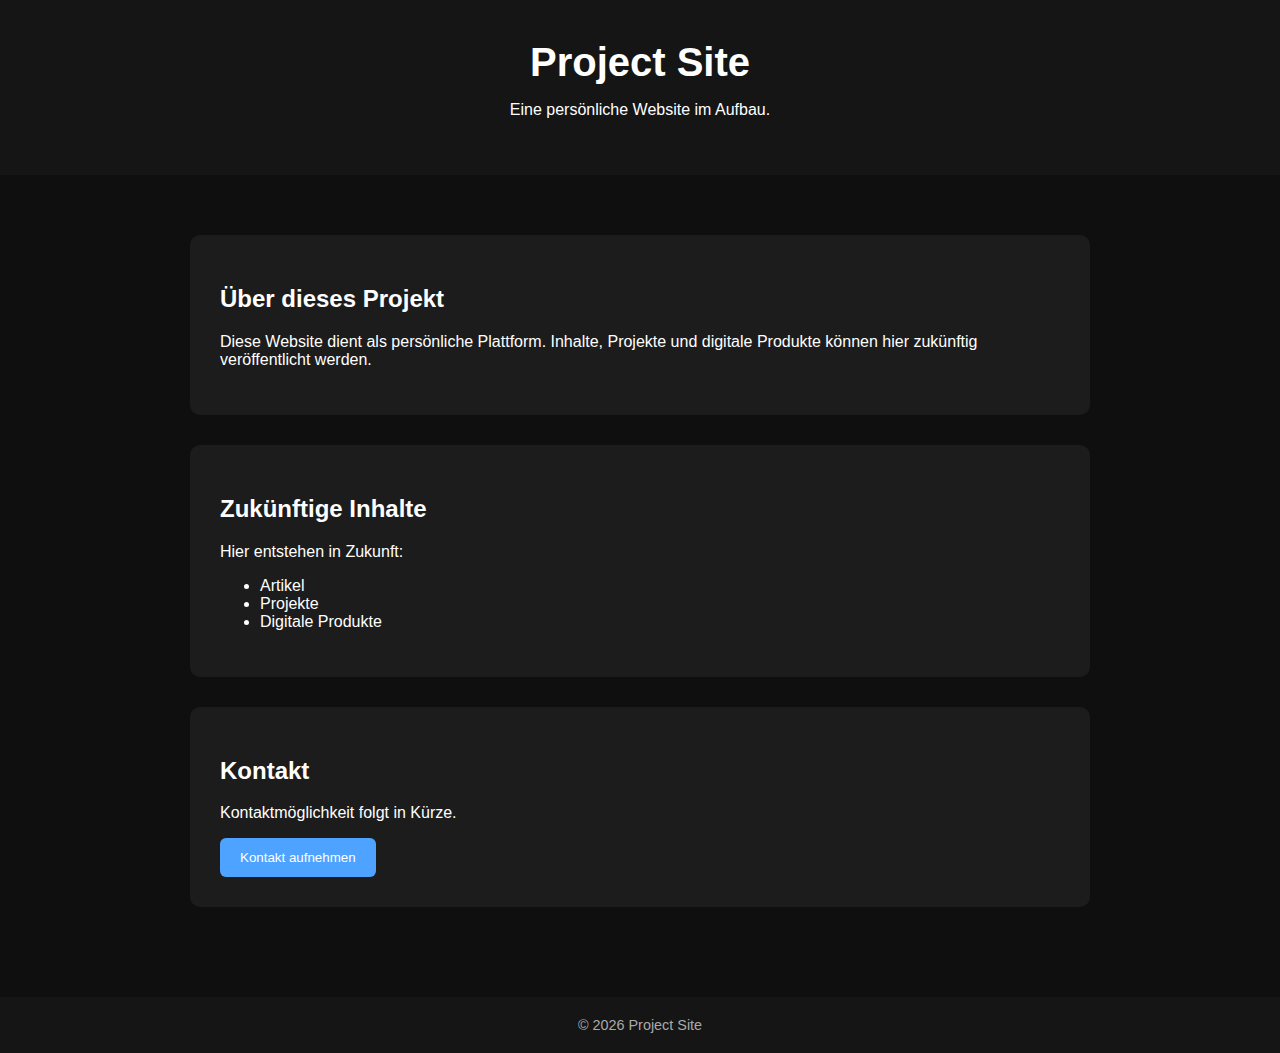
<file: index.html>
<!DOCTYPE html>
<html lang="de">
<head>
    <meta charset="UTF-8">
    <meta name="viewport" content="width=device-width, initial-scale=1.0">
    <title>Project Site</title>
    <style>
        body {
            margin: 0;
            font-family: Arial, sans-serif;
            background-color: #0f0f0f;
            color: #ffffff;
        }

        header {
            padding: 40px 20px;
            text-align: center;
            background-color: #151515;
        }

        h1 {
            font-size: 2.5rem;
            margin: 0;
        }

        section {
            padding: 60px 20px;
            max-width: 900px;
            margin: auto;
        }

        .card {
            background-color: #1c1c1c;
            padding: 30px;
            border-radius: 10px;
            margin-bottom: 30px;
        }

        footer {
            text-align: center;
            padding: 20px;
            background-color: #151515;
            font-size: 0.9rem;
            color: #aaa;
        }

        a {
            color: #4da3ff;
            text-decoration: none;
        }

        a:hover {
            text-decoration: underline;
        }

        button {
            background-color: #4da3ff;
            color: white;
            border: none;
            padding: 12px 20px;
            border-radius: 6px;
            cursor: pointer;
        }

        button:hover {
            opacity: 0.85;
        }
    </style>
</head>
<body>

<header>
    <h1>Project Site</h1>
    <p>Eine persönliche Website im Aufbau.</p>
</header>

<section>
    <div class="card">
        <h2>Über dieses Projekt</h2>
        <p>
            Diese Website dient als persönliche Plattform.
            Inhalte, Projekte und digitale Produkte können hier zukünftig veröffentlicht werden.
        </p>
    </div>

    <div class="card">
        <h2>Zukünftige Inhalte</h2>
        <p>
            Hier entstehen in Zukunft:
        </p>
        <ul>
            <li>Artikel</li>
            <li>Projekte</li>
            <li>Digitale Produkte</li>
        </ul>
    </div>

    <div class="card">
        <h2>Kontakt</h2>
        <p>
            Kontaktmöglichkeit folgt in Kürze.
        </p>
        <button>Kontakt aufnehmen</button>
    </div>
</section>

<footer>
    © 2026 Project Site
</footer>

</body>
</html>
</file>
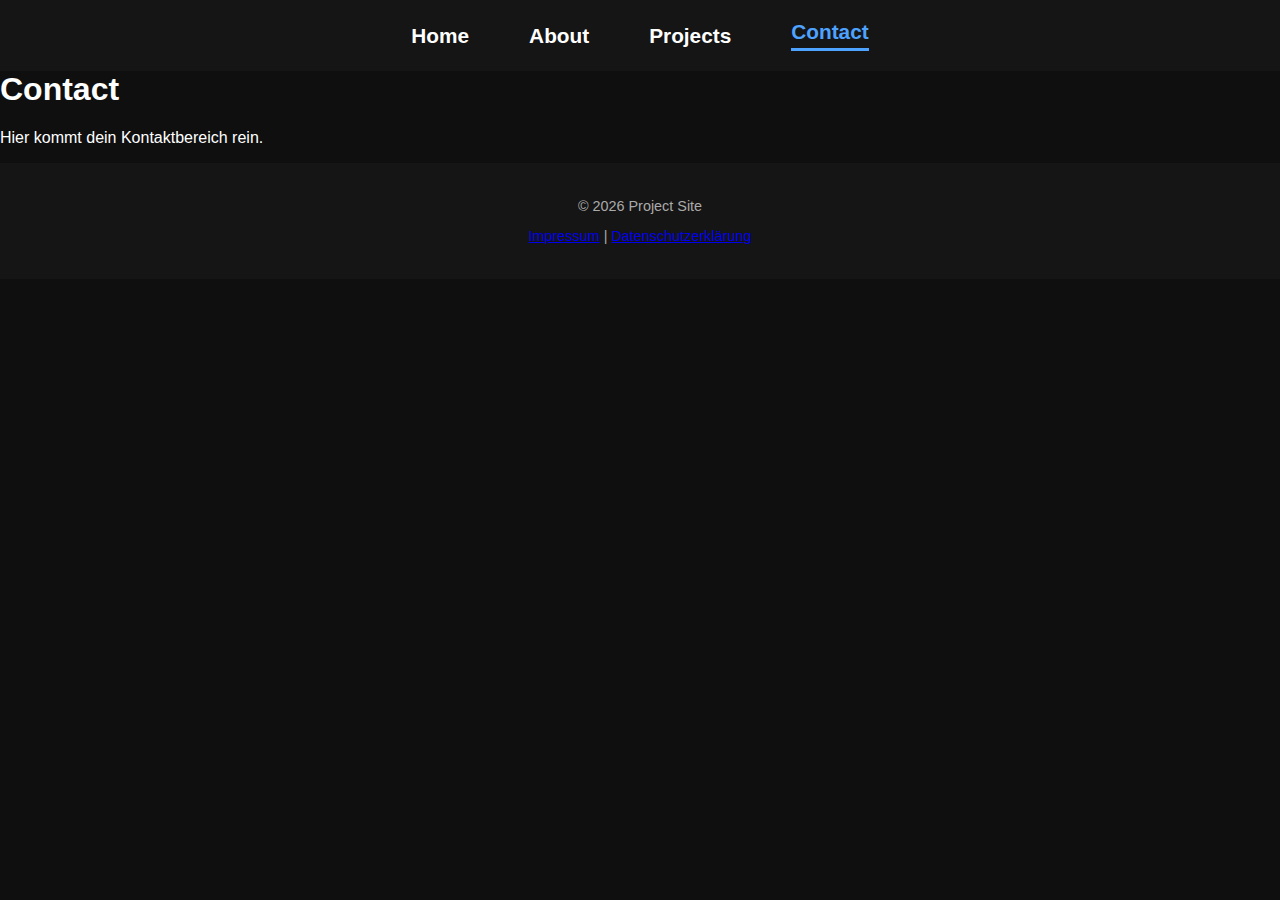
<file: contact/index.html>
<!DOCTYPE html>
<html lang="de">
<head>
    <meta charset="UTF-8">
    <meta name="viewport" content="width=device-width, initial-scale=1.0">
    <title>Contact</title>
    <link rel="stylesheet" href="../style.css">
</head>
<body>

<nav>
    <a href="/project-site/homepage/">Home</a>
    <a href="/project-site/about/">About</a>
    <a href="/project-site/projects/">Projects</a>
    <a href="/project-site/contact/" class="active">Contact</a>
</nav>

<h1>Contact</h1>
<p>Hier kommt dein Kontaktbereich rein.</p>
<footer>
    <div class="footer-container">
        <p>&copy; 2026 Project Site</p>
        <p>
            <a href="/project-site/impressum/" target="_blank">Impressum</a> |
            <a href="/project-site/datenschutz/" target="_blank">Datenschutzerklärung</a>
        </p>
    </div>
</footer>

</body>
</html>
</file>
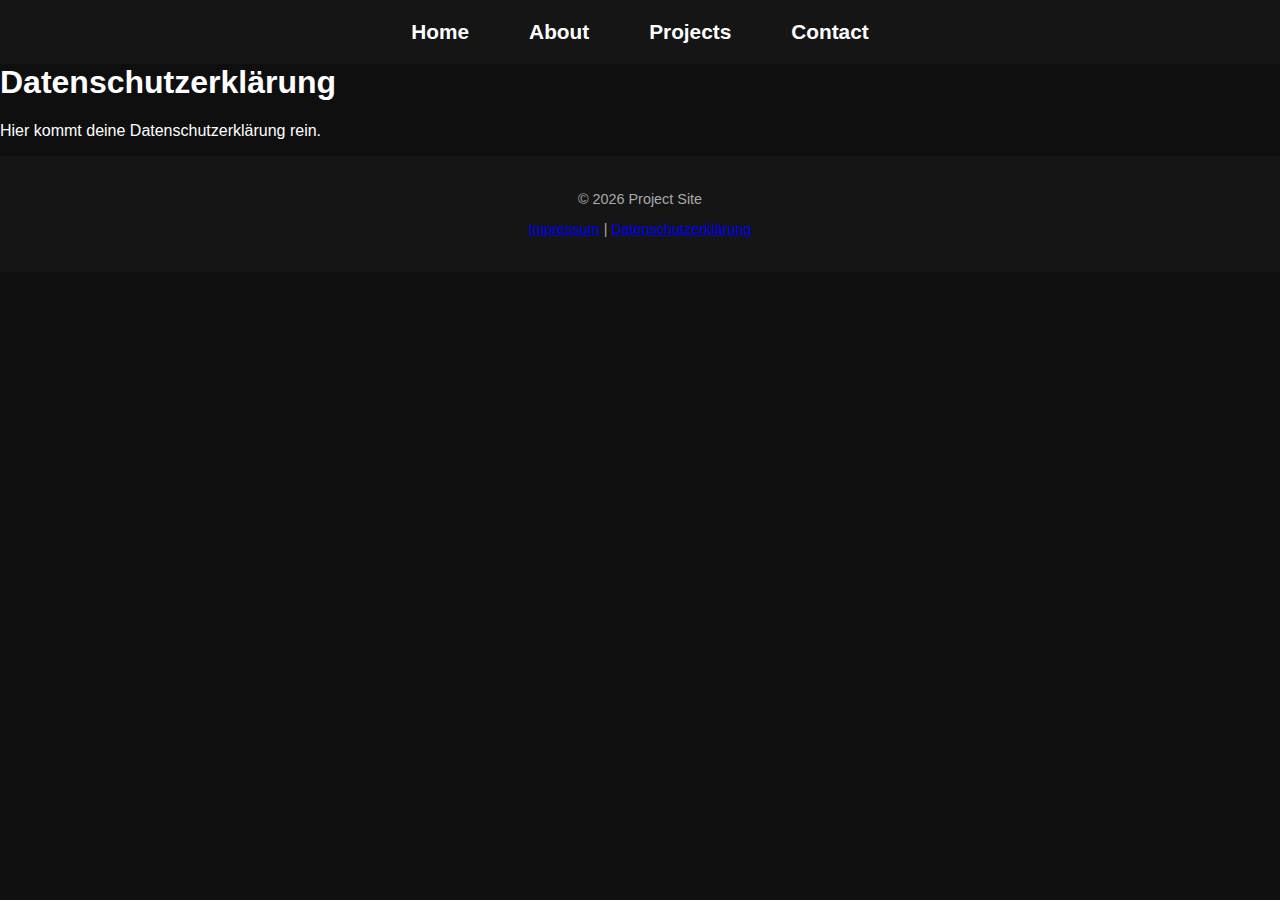
<file: datenschutz/index.html>
<!DOCTYPE html>
<html lang="de">
<head>
    <meta charset="UTF-8">
    <meta name="viewport" content="width=device-width, initial-scale=1.0">
    <title>Datenschutzerklärung</title>
    <link rel="stylesheet" href="../style.css">
</head>
<body>

<!-- Navigation -->
<nav>
    <a href="/project-site/homepage/">Home</a>
    <a href="/project-site/about/">About</a>
    <a href="/project-site/projects/">Projects</a>
    <a href="/project-site/contact/">Contact</a>
</nav>

<!-- Hauptbereich -->
<main>
    <h1>Datenschutzerklärung</h1>
    <p>Hier kommt deine Datenschutzerklärung rein.</p>
</main>

<!-- Footer -->
<footer>
    <div class="footer-container">
        <p>&copy; 2026 Project Site</p>
        <p>
            <a href="/project-site/impressum/">Impressum</a> |
            <a href="/project-site/datenschutz/">Datenschutzerklärung</a>
        </p>
    </div>
</footer>

</body>
</html>
</file>
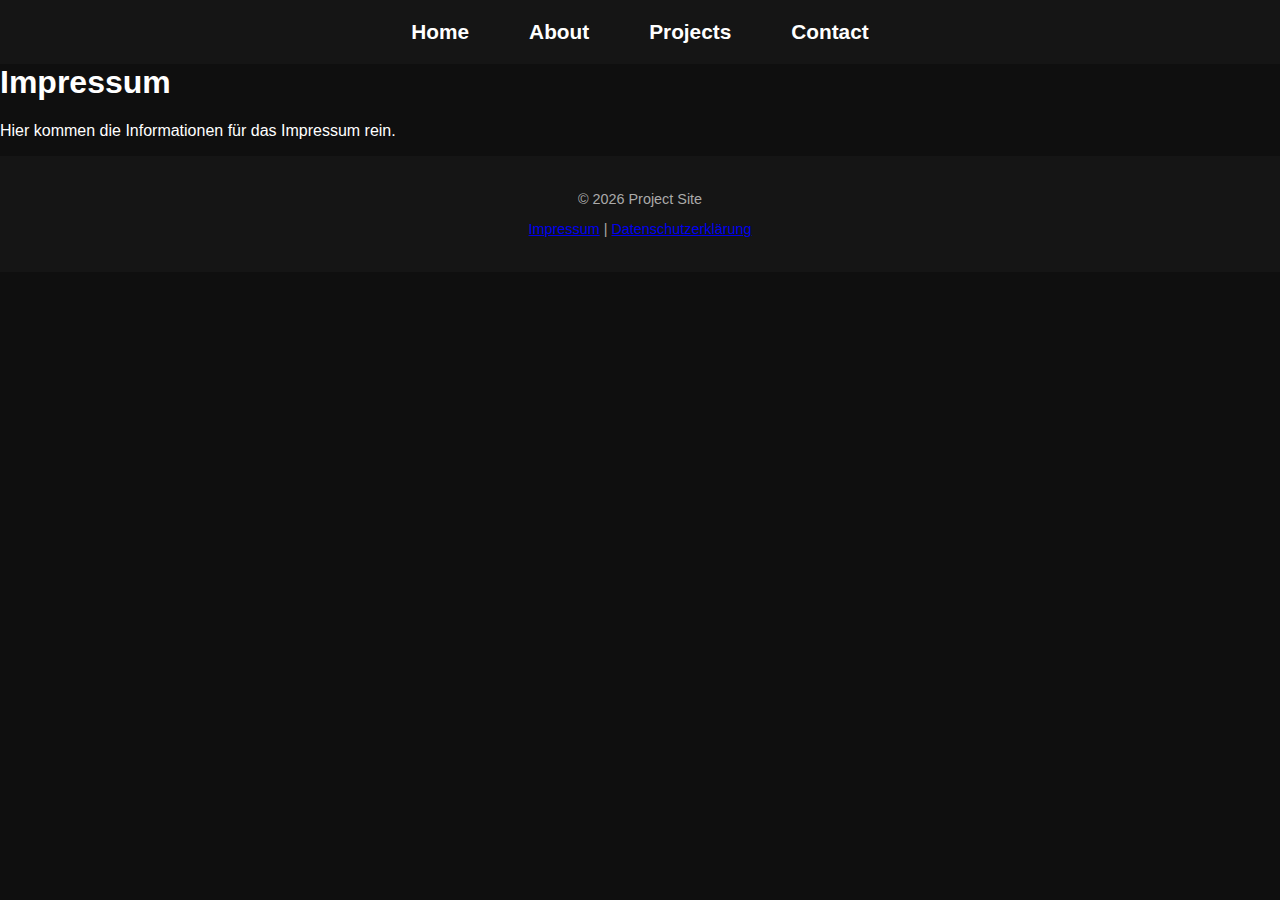
<file: impressum/index.html>
<!DOCTYPE html>
<html lang="de">
<head>
    <meta charset="UTF-8">
    <meta name="viewport" content="width=device-width, initial-scale=1.0">
    <title>Impressum</title>
    <link rel="stylesheet" href="../style.css">
</head>
<body>

<!-- Navigation -->
<nav>
    <a href="/project-site/homepage/">Home</a>
    <a href="/project-site/about/">About</a>
    <a href="/project-site/projects/">Projects</a>
    <a href="/project-site/contact/">Contact</a>
</nav>

<!-- Hauptbereich -->
<main>
    <h1>Impressum</h1>
    <p>Hier kommen die Informationen für das Impressum rein.</p>
</main>

<!-- Footer -->
<footer>
    <div class="footer-container">
        <p>&copy; 2026 Project Site</p>
        <p>
            <a href="/project-site/impressum/">Impressum</a> |
            <a href="/project-site/datenschutz/">Datenschutzerklärung</a>
        </p>
    </div>
</footer>

</body>
</html>
</file>
<file: style.css>
/* Grundlayout */
body {
    margin: 0;
    font-family: Arial, sans-serif;
    background-color: #0f0f0f;
    color: #ffffff;
}

/* Navigation */
nav {
    background-color: #151515;
    padding: 20px 0;
    display: flex;
    justify-content: center; /* Zentriert die Links horizontal */
    align-items: center;
}

nav a {
    color: white;
    text-decoration: none;
    margin: 0 30px; /* Abstand zwischen Links */
    font-size: 1.3rem; /* Größer */
    font-weight: 600;
    transition: color 0.3s, transform 0.2s;
}

nav a:hover {
    color: #4da3ff;
    transform: scale(1.1); /* leichtes Zoomen beim Hover */
}

/* Inhalt */
.container {
    max-width: 900px;
    margin: auto;
    padding: 60px 20px;
}

h1 {
    margin-top: 0;
}

/* Karten-Design */
.card {
    background-color: #1c1c1c;
    padding: 30px;
    border-radius: 10px;
    margin-bottom: 30px;
}

/* Button */
button {
    background-color: #4da3ff;
    color: white;
    border: none;
    padding: 12px 20px;
    border-radius: 6px;
    cursor: pointer;
}

button:hover {
    opacity: 0.85;
}

/* Footer */
footer {
    text-align: center;
    padding: 20px;
    background-color: #151515;
    color: #aaa;
    font-size: 0.9rem;
}

/* Aktive Navigation */
nav a.active {
    color: #4da3ff;
    font-weight: bold;
    border-bottom: 3px solid #4da3ff;
    padding-bottom: 4px;
}
</file>
